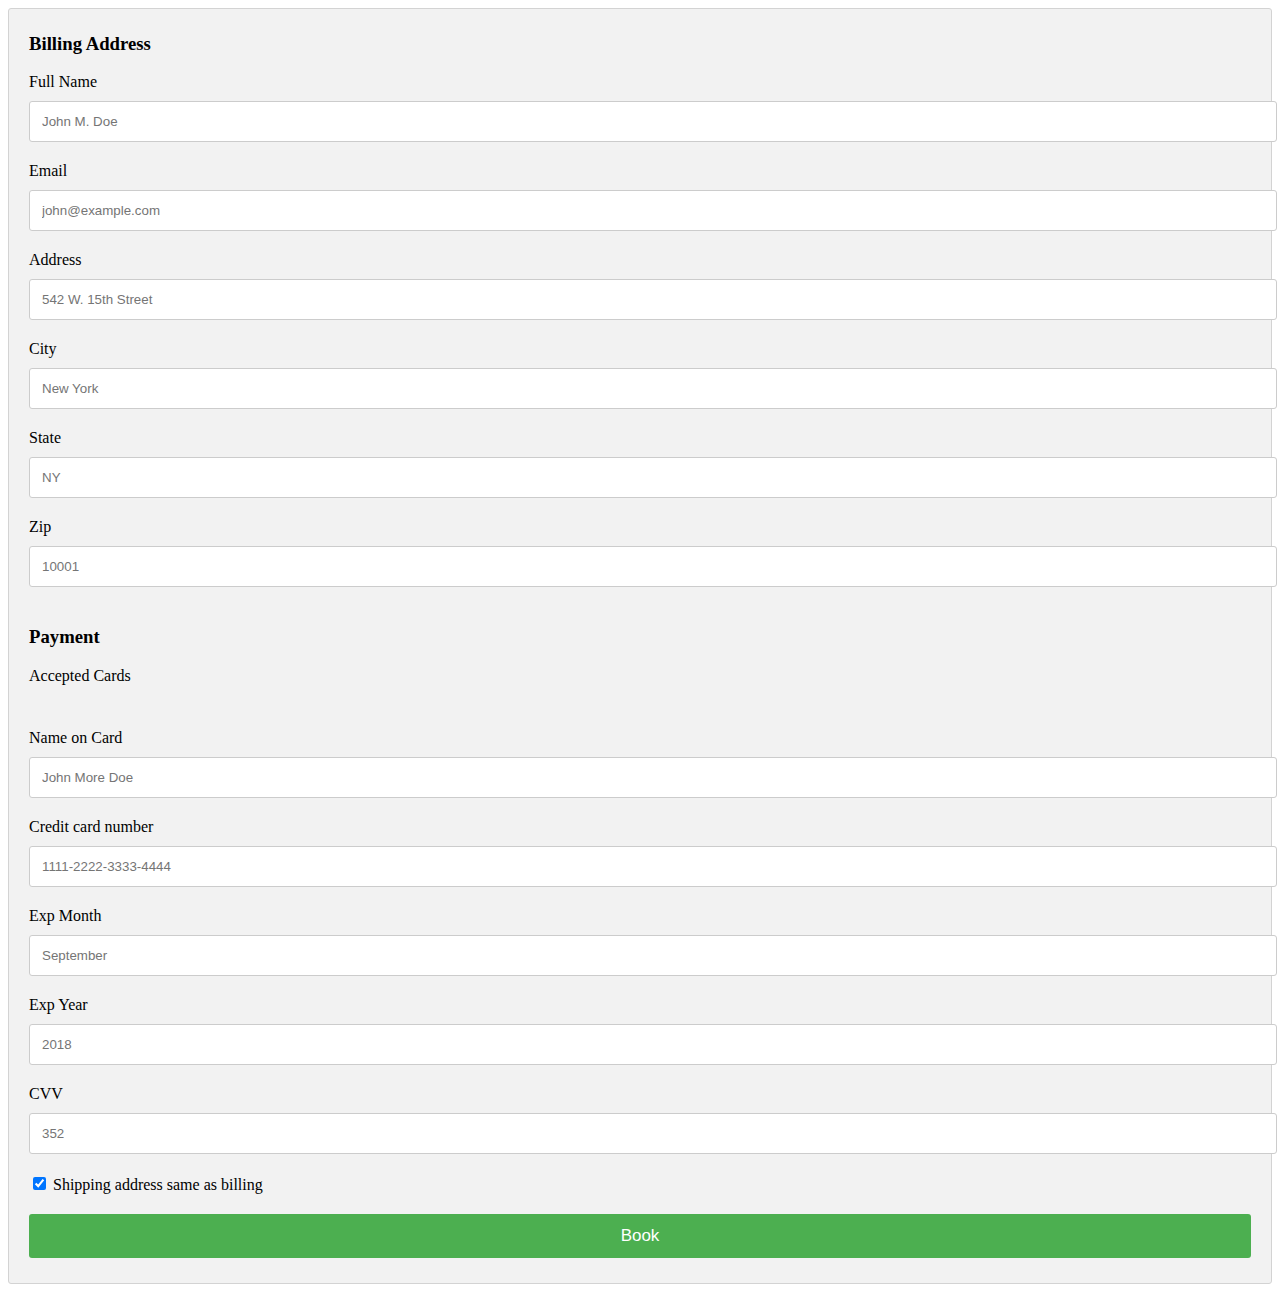
<file: constants-master/booking.html>
<!DOCTYPE html>
<html>
<head>
	<title></title>
	<link href="booking.css" type="text/css" rel="stylesheet">
</head>
<body>
<div class="row">
  <div class="col-75">
    <div class="container">
      <form action="/action_page.php">

        <div class="row">
          <div class="col-50">
            <h3>Billing Address</h3>
            <label for="fname"><i class="fa fa-user"></i> Full Name</label>
            <input type="text" id="fname" name="firstname" placeholder="John M. Doe">
            <label for="email"><i class="fa fa-envelope"></i> Email</label>
            <input type="text" id="email" name="email" placeholder="john@example.com">
            <label for="adr"><i class="fa fa-address-card-o"></i> Address</label>
            <input type="text" id="adr" name="address" placeholder="542 W. 15th Street">
            <label for="city"><i class="fa fa-institution"></i> City</label>
            <input type="text" id="city" name="city" placeholder="New York">

            <div class="row">
              <div class="col-50">
                <label for="state">State</label>
                <input type="text" id="state" name="state" placeholder="NY">
              </div>
              <div class="col-50">
                <label for="zip">Zip</label>
                <input type="text" id="zip" name="zip" placeholder="10001">
              </div>
            </div>
          </div>

          <div class="col-50">
            <h3>Payment</h3>
            <label for="fname">Accepted Cards</label>
            <div class="icon-container">
              <i class="fa fa-cc-visa" style="color:navy;"></i>
              <i class="fa fa-cc-amex" style="color:blue;"></i>
              <i class="fa fa-cc-mastercard" style="color:red;"></i>
              <i class="fa fa-cc-discover" style="color:orange;"></i>
            </div>
            <label for="cname">Name on Card</label>
            <input type="text" id="cname" name="cardname" placeholder="John More Doe">
            <label for="ccnum">Credit card number</label>
            <input type="text" id="ccnum" name="cardnumber" placeholder="1111-2222-3333-4444">
            <label for="expmonth">Exp Month</label>
            <input type="text" id="expmonth" name="expmonth" placeholder="September">

            <div class="row">
              <div class="col-50">
                <label for="expyear">Exp Year</label>
                <input type="text" id="expyear" name="expyear" placeholder="2018">
              </div>
              <div class="col-50">
                <label for="cvv">CVV</label>
                <input type="text" id="cvv" name="cvv" placeholder="352">
              </div>
            </div>
          </div>

        </div>
        <label>
          <input type="checkbox" checked="checked" name="sameadr"> Shipping address same as billing
        </label>
        <input type="submit" value="Book" class="btn">
      </form>
   <!--</div>
  </div>

  <div class="col-25">
    <div class="container">
      <h4>Cart
        <span class="price" style="color:black">
          <i class="fa fa-shopping-cart"></i>
          <b>4</b>
        </span>
      </h4>
      <p><a href="#">Product 1</a> <span class="price">$15</span></p>
      <p><a href="#">Product 2</a> <span class="price">$5</span></p>
      <p><a href="#">Product 3</a> <span class="price">$8</span></p>
      <p><a href="#">Product 4</a> <span class="price">$2</span></p>
      <hr>
      <p>Total <span class="price" style="color:black"><b>$30</b></span></p>
    </div>
  </div>
</div>-->

</body>
</html>
</file>
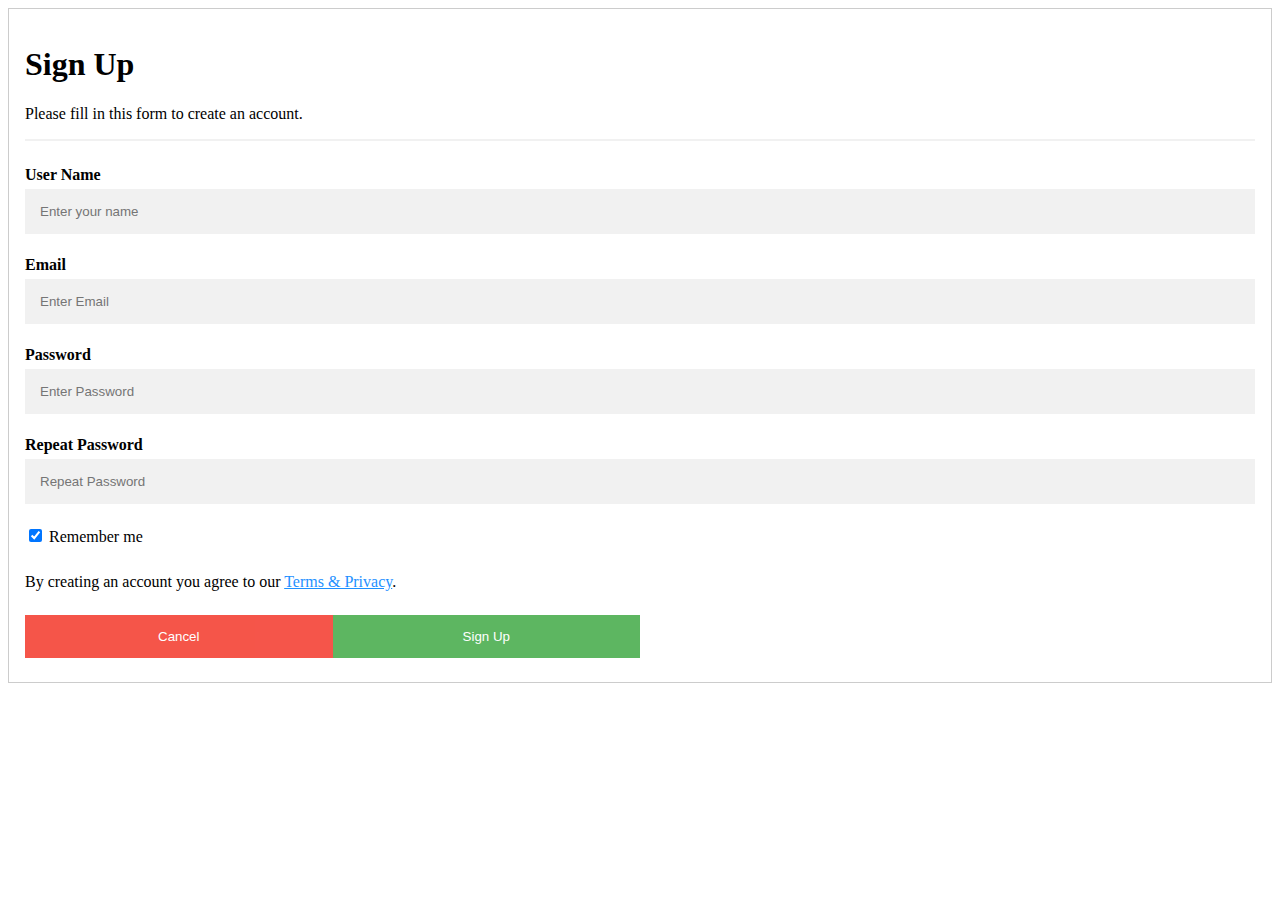
<file: constants-master/signup.html>
<!DOCTYPE html>
<html>
<head>
	<title></title>
	<link href="signup.css" type="text/css" rel="stylesheet">
</head>
<body>
<form action="action.php" style="border:1px solid #ccc">
  <div class="container">
    <h1>Sign Up</h1>
    <p>Please fill in this form to create an account.</p>
    <hr>

    <label for="username"><b>User Name</b></label>
    <input type="text" placeholder="Enter your name" name="uname" required>


    <label for="email"><b>Email</b></label>
    <input type="text" placeholder="Enter Email" name="email" required>

    <label for="psw"><b>Password</b></label>
    <input type="password" placeholder="Enter Password" name="psw" required>

    <label for="psw-repeat"><b>Repeat Password</b></label>
    <input type="password" placeholder="Repeat Password" name="psw-repeat" required>

    <label>
      <input type="checkbox" checked="checked" name="remember" style="margin-bottom:15px"> Remember me
    </label>

    <p>By creating an account you agree to our <a href="#" style="color:dodgerblue">Terms & Privacy</a>.</p>

    <div class="clearfix">
      <button type="button" class="cancelbtn">Cancel</button>
      <button type="submit" class="signupbtn">Sign Up</button>
    </div>
  </div>
</form>
</body>
</html>
</file>
<file: constants-master/booking.css>
.row {
  display: -ms-flexbox; /* IE10 */
  display: flex;
  -ms-flex-wrap: wrap; /* IE10 */
  flex-wrap: wrap;
  margin: 0 -16px;
}

.col-25 {
  -ms-flex: 25%; /* IE10 */
  flex: 25%;
}

.col-50 {
  -ms-flex: 50%; /* IE10 */
  flex: 50%;
}

.col-75 {
  -ms-flex: 75%; /* IE10 */
  flex: 75%;
}

.col-25,
.col-50,
.col-75 {
  padding: 0 16px;
}

.container {
  background-color: #f2f2f2;
  padding: 5px 20px 15px 20px;
  border: 1px solid lightgrey;
  border-radius: 3px;
}

input[type=text] {
  width: 100%;
  margin-bottom: 20px;
  padding: 12px;
  border: 1px solid #ccc;
  border-radius: 3px;
}

label {
  margin-bottom: 10px;
  display: block;
}

.icon-container {
  margin-bottom: 20px;
  padding: 7px 0;
  font-size: 24px;
}

.btn {
  background-color: #4CAF50;
  color: white;
  padding: 12px;
  margin: 10px 0;
  border: none;
  width: 100%;
  border-radius: 3px;
  cursor: pointer;
  font-size: 17px;
}

.btn:hover {
  background-color: #45a049;
}

span.price {
  float: right;
  color: grey;
}

/* Responsive layout - when the screen is less than 800px wide, make the two columns stack on top of each other instead of next to each other (and change the direction - make the "cart" column go on top) */
@media (max-width: 800px) {
  .row {
    flex-direction: column-reverse;
  }
  .col-25 {
    margin-bottom: 20px;
  }
}
</file>
<file: constants-master/signup.css>
* {box-sizing: border-box}

/* Full-width input fields */
  input[type=text], input[type=password] {
  width: 100%;
  padding: 15px;
  margin: 5px 0 22px 0;
  display: inline-block;
  border: none;
  background: #f1f1f1;
}

input[type=text]:focus, input[type=password]:focus {
  background-color: #ddd;
  outline: none;
}

hr {
  border: 1px solid #f1f1f1;
  margin-bottom: 25px;
}

/* Set a style for all buttons */
button {
  background-color: #4CAF50;
  color: white;
  padding: 14px 20px;
  margin: 8px 0;
  border: none;
  cursor: pointer;
  width: 50%;
  opacity: 0.9;
}

button:hover {
  opacity:1;
}

/* Extra styles for the cancel button */
.cancelbtn {
  padding: 14px 20px;
  background-color: #f44336;
}

/* Float cancel and signup buttons and add an equal width */
.cancelbtn, .signupbtn {
  float: left;
  width: 25%;
}

/* Add padding to container elements */
.container {
  padding: 16px;
}

/* Clear floats */
.clearfix::after {
  content: "";
  clear: both;
  display: table;
}

/* Change styles for cancel button and signup button on extra small screens */
@media screen and (max-width: 300px) {
  .cancelbtn, .signupbtn {
    width: 100%;
  }
}
</file>
